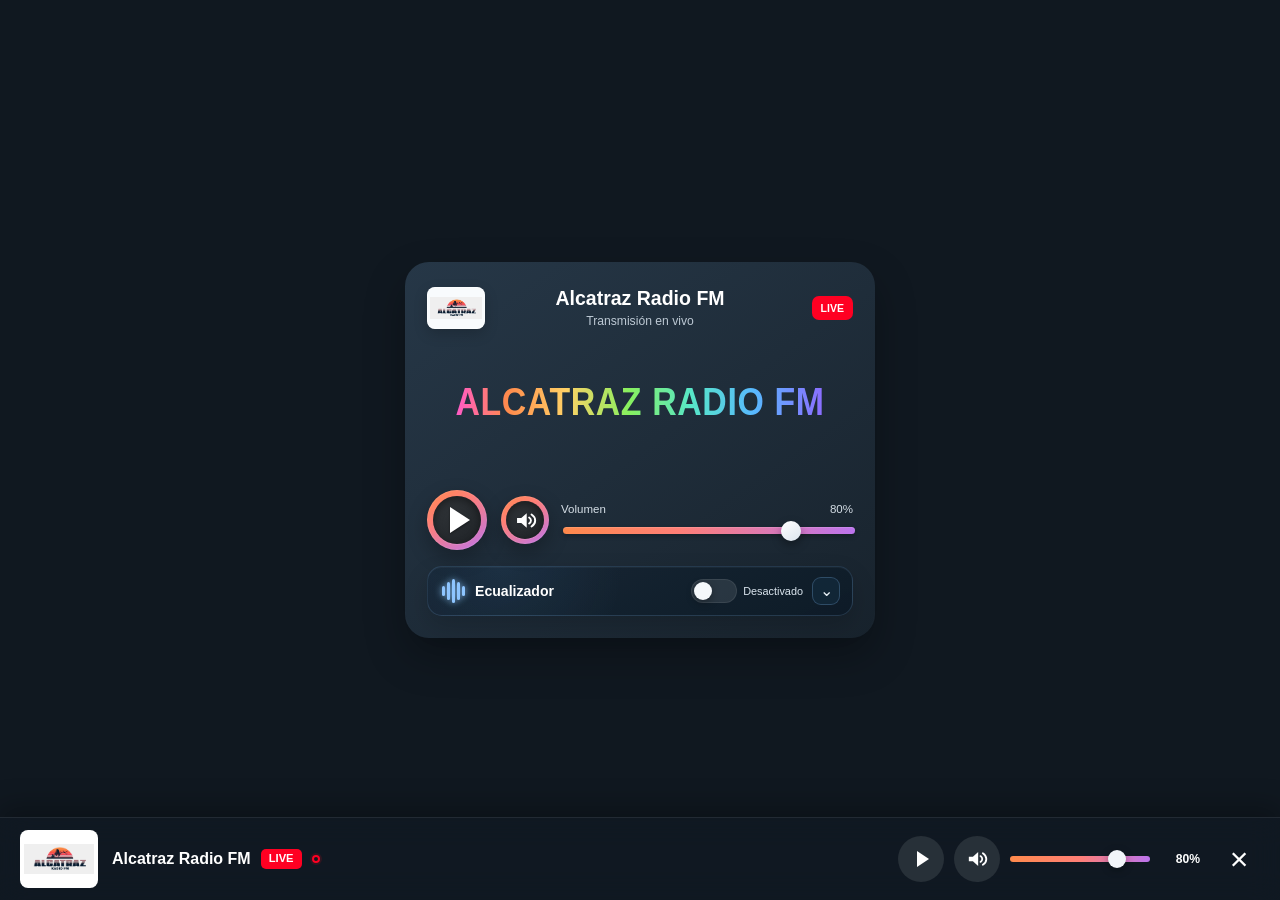
<file: index.html>
<!DOCTYPE html>
<html lang="es">
<head>
  <meta charset="UTF-8">
  <meta name="viewport" content="width=device-width, initial-scale=1.0">
  <title>Radio Player</title>
  <link rel="stylesheet" href="css/styles.css">
  <link rel="stylesheet" href="css/visualizer.css">
  <link rel="stylesheet" href="css/equalizer.css">
  <link rel="stylesheet" href="css/dock-player.css">
</head>
<body>
  <main class="player" aria-label="Reproductor de radio">
    <header class="player__header">
      <img class="player__logo" data-station-logo alt="">
      <div>
        <h1 id="stationName">Radio FM</h1>
        <p id="stationTagline">Transmisión en vivo</p>
      </div>
      <span class="live-badge" data-station-live>LIVE</span>
    </header>

    <audio id="radio" preload="none"></audio>

    <section class="brand-static" aria-label="Identidad visual de la emisora">
      <svg viewBox="0 0 1200 190" preserveAspectRatio="xMidYMid meet" aria-hidden="true">
        <defs>
          <linearGradient id="brandStaticGradient" x1="80" y1="0" x2="1120" y2="0" gradientUnits="userSpaceOnUse">
            <stop offset="0" stop-color="#ff5ac8"></stop>
            <stop offset="0.14" stop-color="#ff8a4c"></stop>
            <stop offset="0.30" stop-color="#ffd166"></stop>
            <stop offset="0.47" stop-color="#87f05f"></stop>
            <stop offset="0.64" stop-color="#57e6c8"></stop>
            <stop offset="0.81" stop-color="#58b8ff"></stop>
            <stop offset="1" stop-color="#8c6cff"></stop>
          </linearGradient>

          <mask
            id="spectrumMask"
            x="0"
            y="0"
            width="1200"
            height="190"
            maskUnits="userSpaceOnUse"
            maskContentUnits="userSpaceOnUse"
            style="mask-type: luminance;"
          >
            <rect x="0" y="0" width="1200" height="190" fill="#000000"></rect>
            <g id="spectrumWindows"></g>
          </mask>
        </defs>

        <g class="brand-spectrum" mask="url(#spectrumMask)">
          <text
            id="brandSpectrumText"
            class="brand-spectrum__text"
            x="600"
            y="118"
            text-anchor="middle"
            textLength="1040"
            lengthAdjust="spacingAndGlyphs"
            fill="url(#brandStaticGradient)"
          >RADIO FM</text>
        </g>
      </svg>
    </section>

    <section class="controls" aria-label="Controles de reproducción">
      <button id="playButton" class="play-button" type="button" aria-label="Reproducir">
        <span class="play-button__icon play-button__icon--play" aria-hidden="true"></span>
        <span class="play-button__icon play-button__icon--pause" aria-hidden="true"></span>
      </button>

      <div class="volume-group">
        <button id="muteButton" class="volume-button" type="button" aria-label="Silenciar">
          <svg class="volume-icon" viewBox="0 0 48 48" aria-hidden="true" focusable="false">
            <path class="volume-icon__speaker" d="M10 20h7l9-8v24l-9-8h-7z"></path>
            <path class="volume-icon__wave volume-icon__wave--small" d="M30 19c2 1.4 3 3 3 5s-1 3.6-3 5"></path>
            <path class="volume-icon__wave volume-icon__wave--large" d="M34 14c4 2.6 6 6 6 10s-2 7.4-6 10"></path>
            <path class="volume-icon__mute" d="M31 18l10 12M41 18L31 30"></path>
          </svg>
        </button>

        <div class="volume-control">
          <div class="volume-control__header">
            <label for="volumeControl">Volumen</label>
            <span id="volumeValue">80%</span>
          </div>
          <input id="volumeControl" type="range" min="0" max="1" step="0.01" value="0.80" aria-label="Volumen">
        </div>
      </div>
    </section>

    <p id="status" class="status" aria-live="polite">Radio detenida</p>

    <section id="equalizerPanel" class="equalizer-panel is-collapsed" aria-labelledby="equalizerTitle">
      <div class="equalizer-panel__header">
        <div class="equalizer-panel__title-wrap">
          <div class="equalizer-panel__icon" aria-hidden="true">
            <span></span><span></span><span></span><span></span><span></span>
          </div>
          <div>
            <h2 id="equalizerTitle">Ecualizador</h2>
            <p id="equalizerSubtitle" class="equalizer-panel__subtitle">Ajusta el sonido de la emisora</p>
          </div>
        </div>

        <div class="equalizer-panel__actions">
          <div class="eq-switch-wrap">
            <button id="eqToggle" class="eq-switch" type="button" aria-pressed="false" aria-label="Activar o desactivar ecualizador"></button>
            <span id="eqToggleLabel">Desactivado</span>
          </div>

          <button
            id="eqCollapse"
            class="eq-collapse"
            type="button"
            aria-controls="equalizerContent"
            aria-expanded="false"
            aria-label="Mostrar controles del ecualizador"
            title="Mostrar controles del ecualizador"
          >
            <span id="eqCollapseIcon" aria-hidden="true">⌄</span>
          </button>
        </div>
      </div>

      <div id="equalizerContent" class="equalizer-panel__content">
        <div class="equalizer-panel__content-inner">
          <div class="eq-toolbar">
            <div class="eq-presets" aria-label="Preajustes del ecualizador">
              <span class="eq-toolbar__label">Preajuste:</span>
              <button class="eq-preset is-active" type="button" data-eq-preset="Flat">Flat</button>
              <button class="eq-preset" type="button" data-eq-preset="Bass">Bass</button>
              <button class="eq-preset" type="button" data-eq-preset="Vocal">Vocal</button>
              <button class="eq-preset" type="button" data-eq-preset="Pop">Pop</button>
              <button class="eq-preset" type="button" data-eq-preset="Rock">Rock</button>
              <button class="eq-preset" type="button" data-eq-preset="Manual">Manual</button>
            </div>

            <label class="eq-master" for="eqMasterGain">
              <span class="eq-toolbar__label">Ganancia general:</span>
              <select id="eqMasterGain" class="eq-master-gain">
                <option value="-6">-6 dB</option>
                <option value="-3">-3 dB</option>
                <option value="0" selected>0 dB</option>
                <option value="3">+3 dB</option>
                <option value="6">+6 dB</option>
              </select>
            </label>
          </div>

          <div class="eq-bands-wrap" aria-label="Bandas de frecuencia">
            <div class="eq-bands">
              <label class="eq-band" for="eqBand32">
                <span class="eq-band__slider-wrap"><input id="eqBand32" class="eq-band__slider" data-eq-band="0" type="range" min="-12" max="12" step="1" value="0"></span>
                <output id="eqBand32Value" class="eq-band__value">0 dB</output>
                <span class="eq-band__frequency">32</span>
              </label>
              <label class="eq-band" for="eqBand64">
                <span class="eq-band__slider-wrap"><input id="eqBand64" class="eq-band__slider" data-eq-band="1" type="range" min="-12" max="12" step="1" value="0"></span>
                <output id="eqBand64Value" class="eq-band__value">0 dB</output>
                <span class="eq-band__frequency">64</span>
              </label>
              <label class="eq-band" for="eqBand125">
                <span class="eq-band__slider-wrap"><input id="eqBand125" class="eq-band__slider" data-eq-band="2" type="range" min="-12" max="12" step="1" value="0"></span>
                <output id="eqBand125Value" class="eq-band__value">0 dB</output>
                <span class="eq-band__frequency">125</span>
              </label>
              <label class="eq-band" for="eqBand250">
                <span class="eq-band__slider-wrap"><input id="eqBand250" class="eq-band__slider" data-eq-band="3" type="range" min="-12" max="12" step="1" value="0"></span>
                <output id="eqBand250Value" class="eq-band__value">0 dB</output>
                <span class="eq-band__frequency">250</span>
              </label>
              <label class="eq-band" for="eqBand500">
                <span class="eq-band__slider-wrap"><input id="eqBand500" class="eq-band__slider" data-eq-band="4" type="range" min="-12" max="12" step="1" value="0"></span>
                <output id="eqBand500Value" class="eq-band__value">0 dB</output>
                <span class="eq-band__frequency">500</span>
              </label>
              <label class="eq-band" for="eqBand1k">
                <span class="eq-band__slider-wrap"><input id="eqBand1k" class="eq-band__slider" data-eq-band="5" type="range" min="-12" max="12" step="1" value="0"></span>
                <output id="eqBand1kValue" class="eq-band__value">0 dB</output>
                <span class="eq-band__frequency">1K</span>
              </label>
              <label class="eq-band" for="eqBand2k">
                <span class="eq-band__slider-wrap"><input id="eqBand2k" class="eq-band__slider" data-eq-band="6" type="range" min="-12" max="12" step="1" value="0"></span>
                <output id="eqBand2kValue" class="eq-band__value">0 dB</output>
                <span class="eq-band__frequency">2K</span>
              </label>
              <label class="eq-band" for="eqBand4k">
                <span class="eq-band__slider-wrap"><input id="eqBand4k" class="eq-band__slider" data-eq-band="7" type="range" min="-12" max="12" step="1" value="0"></span>
                <output id="eqBand4kValue" class="eq-band__value">0 dB</output>
                <span class="eq-band__frequency">4K</span>
              </label>
              <label class="eq-band" for="eqBand8k">
                <span class="eq-band__slider-wrap"><input id="eqBand8k" class="eq-band__slider" data-eq-band="8" type="range" min="-12" max="12" step="1" value="0"></span>
                <output id="eqBand8kValue" class="eq-band__value">0 dB</output>
                <span class="eq-band__frequency">8K</span>
              </label>
              <label class="eq-band" for="eqBand16k">
                <span class="eq-band__slider-wrap"><input id="eqBand16k" class="eq-band__slider" data-eq-band="9" type="range" min="-12" max="12" step="1" value="0"></span>
                <output id="eqBand16kValue" class="eq-band__value">0 dB</output>
                <span class="eq-band__frequency">16K</span>
              </label>
            </div>
          </div>

          <div class="eq-footer">
            <button id="eqReset" class="eq-reset" type="button">↻ Restablecer</button>
            <p id="eqMessage" class="eq-message" aria-live="polite">Ecualizador listo para activar.</p>
          </div>
        </div>
      </div>
    </section>
  </main>

  <footer id="radioDock" class="radio-dock" aria-label="Reproductor fijo de radio">
    <div class="radio-dock__brand">
      <img class="radio-dock__logo" data-station-logo alt="">
      <div class="radio-dock__identity">
        <span class="radio-dock__name" data-station-name>Radio FM</span>
        <span class="radio-dock__live" data-station-live>LIVE</span>
        <span class="radio-dock__live-dot" aria-hidden="true"></span>
      </div>
    </div>

    <div class="radio-dock__controls" aria-label="Controles del reproductor inferior">
      <button id="dockPlayButton" class="radio-dock__button" type="button" aria-label="Reproducir transmisión">
        <span class="radio-dock__play-icon" aria-hidden="true"></span>
        <span class="radio-dock__pause-icon" aria-hidden="true"></span>
      </button>

      <button id="dockMuteButton" class="radio-dock__button" type="button" aria-label="Silenciar">
        <svg class="radio-dock__volume-icon" viewBox="0 0 48 48" aria-hidden="true" focusable="false">
          <path class="speaker" d="M10 20h7l9-8v24l-9-8h-7z"></path>
          <path class="wave" d="M30 19c2 1.4 3 3 3 5s-1 3.6-3 5"></path>
          <path class="wave" d="M34 14c4 2.6 6 6 6 10s-2 7.4-6 10"></path>
          <path class="mute" d="M31 18l10 12M41 18L31 30"></path>
        </svg>
      </button>
    </div>

    <button id="dockCloseButton" class="radio-dock__close" type="button" aria-label="Ocultar reproductor inferior">×</button>
  </footer>

  <button
    id="radioDockLauncher"
    class="radio-dock-launcher"
    type="button"
    aria-label="Mostrar reproductor de radio"
    aria-hidden="true"
  >
    <img data-station-logo alt="" aria-hidden="true">
    <span class="radio-dock-launcher__arrow" aria-hidden="true">▲</span>
  </button>

  <script src="config/station-config.js"></script>
  <script src="js/station-bootstrap.js"></script>
  <script src="js/audio-engine.js"></script>
  <script src="js/player-ui.js"></script>
  <script src="js/visualizer.js"></script>
  <script src="js/equalizer.js"></script>
  <script src="js/dock-player.js"></script>
  <script src="js/media-session.js"></script>
  <script src="js/app.js"></script>
</body>
</html>
</file>
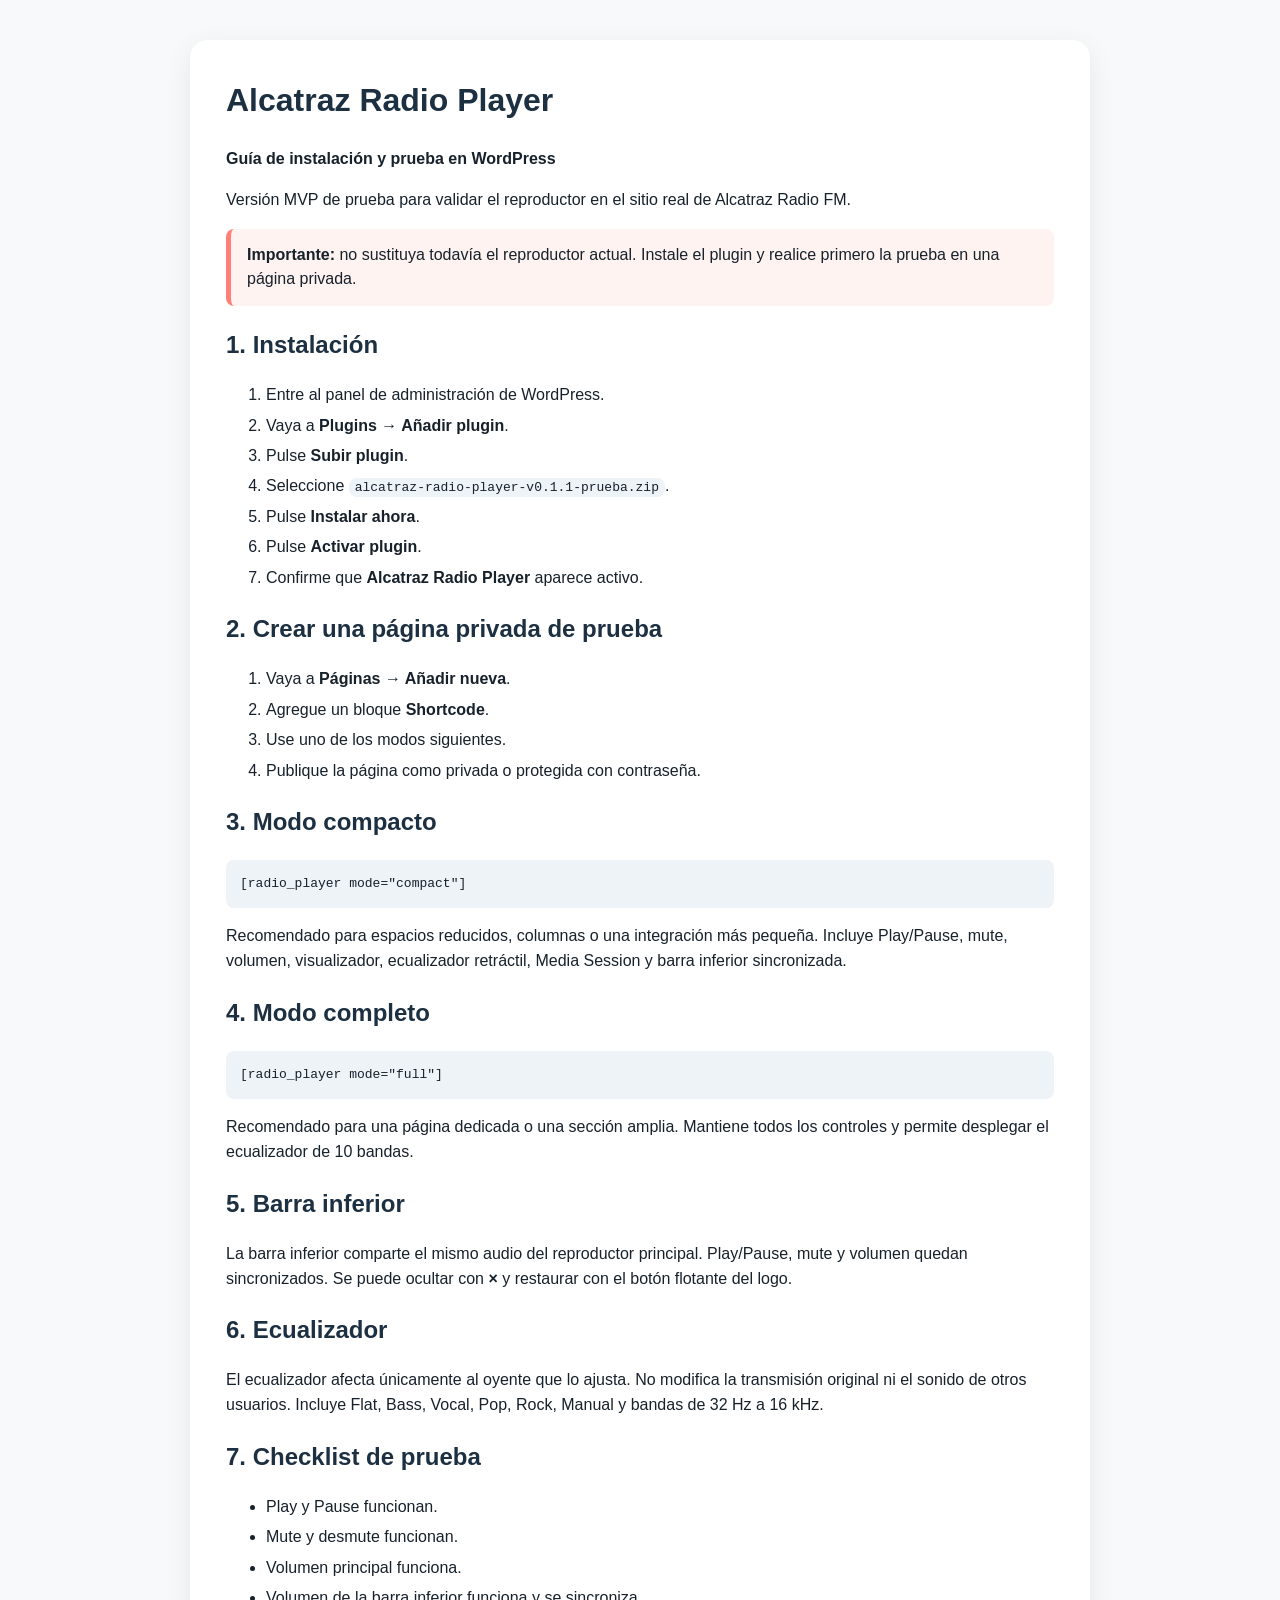
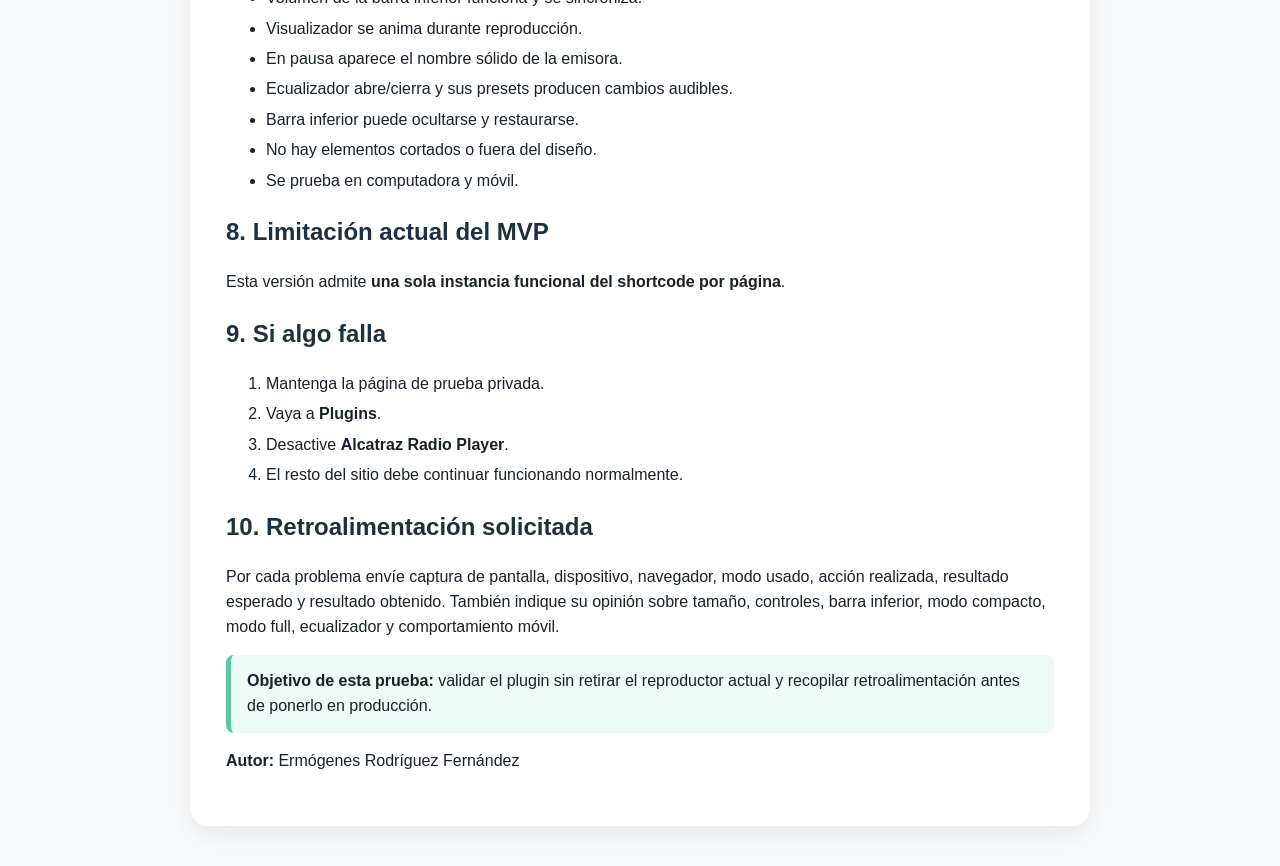
<file: INSTALACION_CLIENTE.html>
<!doctype html>
<html lang="es">
<head>
  <meta charset="utf-8">
  <meta name="viewport" content="width=device-width, initial-scale=1">
  <title>Instalación — Alcatraz Radio Player</title>
  <style>
    body{font-family:Arial,Helvetica,sans-serif;line-height:1.55;color:#17212b;max-width:900px;margin:40px auto;padding:0 24px;background:#f7f9fb}main{background:#fff;padding:36px;border-radius:18px;box-shadow:0 8px 28px rgba(0,0,0,.08)}h1,h2{color:#1d3042}h1{margin-top:0}code,pre{background:#eef3f7;border-radius:8px}code{padding:2px 6px}pre{padding:14px;overflow:auto}.notice{padding:14px 16px;border-left:5px solid #ff7f77;background:#fff3f1;border-radius:8px}.ok{padding:14px 16px;border-left:5px solid #57c7a5;background:#eefaf6;border-radius:8px}li{margin:.35rem 0}@media print{body{background:#fff;margin:0}main{box-shadow:none;padding:0}}</style>
</head>
<body><main>
<h1>Alcatraz Radio Player</h1>
<p><strong>Guía de instalación y prueba en WordPress</strong></p>
<p>Versión MVP de prueba para validar el reproductor en el sitio real de Alcatraz Radio FM.</p>
<div class="notice"><strong>Importante:</strong> no sustituya todavía el reproductor actual. Instale el plugin y realice primero la prueba en una página privada.</div>
<h2>1. Instalación</h2>
<ol><li>Entre al panel de administración de WordPress.</li><li>Vaya a <strong>Plugins → Añadir plugin</strong>.</li><li>Pulse <strong>Subir plugin</strong>.</li><li>Seleccione <code>alcatraz-radio-player-v0.1.1-prueba.zip</code>.</li><li>Pulse <strong>Instalar ahora</strong>.</li><li>Pulse <strong>Activar plugin</strong>.</li><li>Confirme que <strong>Alcatraz Radio Player</strong> aparece activo.</li></ol>
<h2>2. Crear una página privada de prueba</h2>
<ol><li>Vaya a <strong>Páginas → Añadir nueva</strong>.</li><li>Agregue un bloque <strong>Shortcode</strong>.</li><li>Use uno de los modos siguientes.</li><li>Publique la página como privada o protegida con contraseña.</li></ol>
<h2>3. Modo compacto</h2>
<pre>[radio_player mode="compact"]</pre>
<p>Recomendado para espacios reducidos, columnas o una integración más pequeña. Incluye Play/Pause, mute, volumen, visualizador, ecualizador retráctil, Media Session y barra inferior sincronizada.</p>
<h2>4. Modo completo</h2>
<pre>[radio_player mode="full"]</pre>
<p>Recomendado para una página dedicada o una sección amplia. Mantiene todos los controles y permite desplegar el ecualizador de 10 bandas.</p>
<h2>5. Barra inferior</h2>
<p>La barra inferior comparte el mismo audio del reproductor principal. Play/Pause, mute y volumen quedan sincronizados. Se puede ocultar con <strong>×</strong> y restaurar con el botón flotante del logo.</p>
<h2>6. Ecualizador</h2>
<p>El ecualizador afecta únicamente al oyente que lo ajusta. No modifica la transmisión original ni el sonido de otros usuarios. Incluye Flat, Bass, Vocal, Pop, Rock, Manual y bandas de 32 Hz a 16 kHz.</p>
<h2>7. Checklist de prueba</h2>
<ul><li>Play y Pause funcionan.</li><li>Mute y desmute funcionan.</li><li>Volumen principal funciona.</li><li>Volumen de la barra inferior funciona y se sincroniza.</li><li>Visualizador se anima durante reproducción.</li><li>En pausa aparece el nombre sólido de la emisora.</li><li>Ecualizador abre/cierra y sus presets producen cambios audibles.</li><li>Barra inferior puede ocultarse y restaurarse.</li><li>No hay elementos cortados o fuera del diseño.</li><li>Se prueba en computadora y móvil.</li></ul>
<h2>8. Limitación actual del MVP</h2>
<p>Esta versión admite <strong>una sola instancia funcional del shortcode por página</strong>.</p>
<h2>9. Si algo falla</h2>
<ol><li>Mantenga la página de prueba privada.</li><li>Vaya a <strong>Plugins</strong>.</li><li>Desactive <strong>Alcatraz Radio Player</strong>.</li><li>El resto del sitio debe continuar funcionando normalmente.</li></ol>
<h2>10. Retroalimentación solicitada</h2>
<p>Por cada problema envíe captura de pantalla, dispositivo, navegador, modo usado, acción realizada, resultado esperado y resultado obtenido. También indique su opinión sobre tamaño, controles, barra inferior, modo compacto, modo full, ecualizador y comportamiento móvil.</p>
<div class="ok"><strong>Objetivo de esta prueba:</strong> validar el plugin sin retirar el reproductor actual y recopilar retroalimentación antes de ponerlo en producción.</div>
<p><strong>Autor:</strong> Ermógenes Rodríguez Fernández</p>
</main></body></html>
</file>
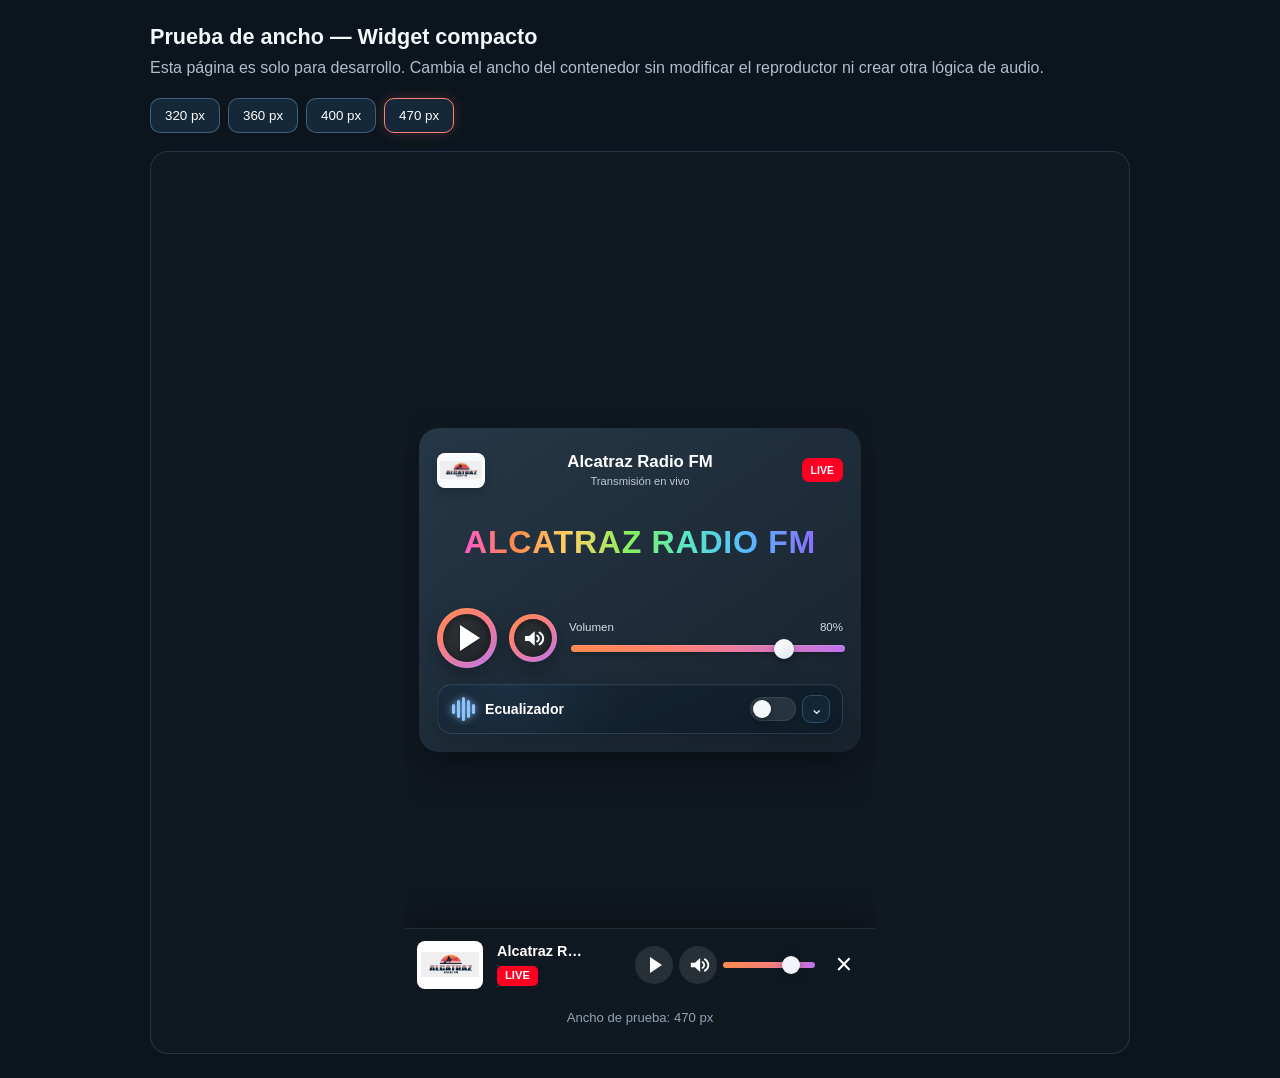
<file: dev/widget-preview.html>
<!DOCTYPE html>
<html lang="es">
<head>
  <meta charset="UTF-8">
  <meta name="viewport" content="width=device-width, initial-scale=1.0">
  <title>Vista previa del widget de radio</title>
  <style>
    :root {
      color-scheme: dark;
      font-family: Arial, Helvetica, sans-serif;
    }

    * {
      box-sizing: border-box;
    }

    body {
      margin: 0;
      min-height: 100vh;
      padding: 24px;
      background: #0c151d;
      color: #f5f8fb;
    }

    .preview {
      width: min(100%, 980px);
      margin: 0 auto;
    }

    h1 {
      margin: 0 0 6px;
      font-size: 1.35rem;
    }

    p {
      margin: 0 0 18px;
      color: #afbeca;
      line-height: 1.5;
    }

    .preview__toolbar {
      display: flex;
      flex-wrap: wrap;
      gap: 8px;
      margin-bottom: 18px;
    }

    .preview__toolbar button {
      padding: 9px 14px;
      border: 1px solid rgba(142, 197, 255, 0.35);
      border-radius: 10px;
      background: #142838;
      color: #fff;
      cursor: pointer;
    }

    .preview__toolbar button.is-active {
      border-color: #ff7f77;
      box-shadow: 0 0 12px rgba(255, 127, 119, 0.22);
    }

    .preview__stage {
      overflow: auto;
      padding: 28px;
      border: 1px solid rgba(142, 197, 255, 0.16);
      border-radius: 18px;
      background: #101820;
    }

    .preview__frame-wrap {
      width: 470px;
      margin: 0 auto;
      transition: width 0.2s ease;
    }

    iframe {
      display: block;
      width: 100%;
      height: 820px;
      border: 0;
      background: #101820;
    }

    .preview__measure {
      margin-top: 10px;
      text-align: center;
      color: #8fa4b4;
      font-size: 0.82rem;
    }
  </style>
</head>
<body>
  <main class="preview">
    <h1>Prueba de ancho — Widget compacto</h1>
    <p>Esta página es solo para desarrollo. Cambia el ancho del contenedor sin modificar el reproductor ni crear otra lógica de audio.</p>

    <div class="preview__toolbar" aria-label="Anchos de prueba">
      <button type="button" data-width="320">320 px</button>
      <button type="button" data-width="360">360 px</button>
      <button type="button" data-width="400">400 px</button>
      <button type="button" data-width="470" class="is-active">470 px</button>
    </div>

    <section class="preview__stage">
      <div id="frameWrap" class="preview__frame-wrap">
        <iframe src="../index.html" title="Vista previa del widget compacto"></iframe>
      </div>
      <div id="measure" class="preview__measure">Ancho de prueba: 470 px</div>
    </section>
  </main>

  <script>
    const frameWrap = document.getElementById("frameWrap");
    const measure = document.getElementById("measure");
    const buttons = Array.from(document.querySelectorAll("[data-width]"));

    buttons.forEach((button) => {
      button.addEventListener("click", () => {
        const width = Number(button.dataset.width);
        frameWrap.style.width = `${width}px`;
        measure.textContent = `Ancho de prueba: ${width} px`;

        buttons.forEach((item) => item.classList.toggle("is-active", item === button));
      });
    });
  </script>
</body>
</html>
</file>
<file: css/styles.css>
.radio-player-page,
.radio-player-page *,
.arf-player-host,
.arf-player-host * {
  box-sizing: border-box;
}

.radio-player-page,
.arf-player-host {
  color-scheme: dark;
  font-family: Arial, Helvetica, sans-serif;

  --bg-page: #101820;
  --player-start: #263747;
  --player-end: #18232d;
  --text-main: #ffffff;
  --text-secondary: #bdc9d4;
  --accent-orange: #ff8a4c;
  --accent-pink: #ff7f77;
  --accent-purple: #bc74ee;
  --live: #ff0022;
}

.radio-player-page {
  margin: 0;
  min-height: 100vh;
  display: grid;
  place-items: center;
  padding: 24px;
  background: var(--bg-page);
}

.player {
  width: min(100%, 560px);
  padding: 30px;
  border-radius: 28px;
  background: linear-gradient(145deg, var(--player-start), var(--player-end));
  color: var(--text-main);
  box-shadow: 0 18px 40px rgba(0, 0, 0, 0.28);
}

.player__header {
  display: grid;
  grid-template-columns: 78px minmax(0, 1fr) 78px;
  align-items: center;
  gap: 16px;
  min-height: 58px;
}

.player__logo {
  width: 68px;
  height: 48px;
  justify-self: start;
  object-fit: contain;
  padding: 4px;
  border-radius: 9px;
  background: #f8fbfd;
  box-shadow:
    0 5px 14px rgba(0, 0, 0, 0.18),
    inset 0 0 0 1px rgba(255, 255, 255, 0.55);
}

.player__header > div {
  min-width: 0;
  text-align: center;
}

.player__header h1 {
  margin: 0;
  font-size: 1.65rem;
  line-height: 1.08;
}

.player__header p {
  margin: 7px 0 0;
  color: var(--text-secondary);
}

.live-badge {
  display: inline-flex;
  align-items: center;
  justify-content: center;
  justify-self: end;
  padding: 7px 13px;
  border-radius: 7px;
  background: var(--live);
  color: #fff;
  font-size: 0.78rem;
  font-weight: 700;
}

.controls {
  margin-top: 34px;
  display: grid;
  grid-template-columns: auto 1fr;
  align-items: center;
  gap: 22px;
}

.play-button,
.volume-button {
  position: relative;
  border: 0;
  border-radius: 50%;
  padding: 0;
  cursor: pointer;
  background: linear-gradient(145deg, var(--accent-orange) 0%, var(--accent-pink) 36%, var(--accent-purple) 100%);
  box-shadow:
    0 8px 20px rgba(0, 0, 0, 0.28),
    0 0 0 1px rgba(255, 255, 255, 0.08) inset;
  transition: transform 0.16s ease, filter 0.16s ease;
}

.play-button {
  width: 70px;
  height: 70px;
}

.volume-button {
  width: 58px;
  height: 58px;
  flex: 0 0 auto;
  display: grid;
  place-items: center;
}

.play-button::before,
.volume-button::before {
  content: "";
  position: absolute;
  border-radius: 50%;
  background: linear-gradient(145deg, #32363a, #1f2327);
  box-shadow:
    0 3px 8px rgba(0, 0, 0, 0.45) inset,
    0 1px 0 rgba(255, 255, 255, 0.12);
}

.play-button::before {
  inset: 6px;
}

.volume-button::before {
  inset: 5px;
}

.play-button:hover,
.volume-button:hover {
  transform: scale(1.04);
  filter: brightness(1.06);
}

.play-button:active,
.volume-button:active {
  transform: scale(0.97);
}

.play-button:focus-visible,
.volume-button:focus-visible,
#volumeControl:focus-visible {
  outline: 3px solid #8ec5ff;
  outline-offset: 4px;
}

.play-button__icon {
  position: absolute;
  z-index: 2;
  left: 50%;
  top: 50%;
  transform: translate(-50%, -50%);
  transition: opacity 0.14s ease, transform 0.14s ease;
}

.play-button__icon--play {
  width: 0;
  height: 0;
  margin-left: 3px;
  border-top: 13px solid transparent;
  border-bottom: 13px solid transparent;
  border-left: 20px solid #fff;
  filter: drop-shadow(0 1px 1px rgba(0, 0, 0, 0.45));
}

.play-button__icon--pause {
  width: 22px;
  height: 27px;
  opacity: 0;
  background: linear-gradient(to right, #fff 0 7px, transparent 7px 15px, #fff 15px 22px);
  filter: drop-shadow(0 1px 1px rgba(0, 0, 0, 0.45));
}

.play-button.is-playing .play-button__icon--play {
  opacity: 0;
  transform: translate(-50%, -50%) scale(0.7);
}

.play-button.is-playing .play-button__icon--pause {
  opacity: 1;
  transform: translate(-50%, -50%) scale(1);
}

.volume-group {
  min-width: 0;
  display: flex;
  align-items: center;
  gap: 16px;
}

.volume-icon {
  position: relative;
  z-index: 2;
  width: 34px;
  height: 34px;
  overflow: visible;
}

.volume-icon__speaker {
  fill: #fff;
}

.volume-icon__wave,
.volume-icon__mute {
  fill: none;
  stroke: #fff;
  stroke-width: 3.2;
  stroke-linecap: round;
  stroke-linejoin: round;
}

.volume-icon__wave {
  opacity: 1;
  transition: opacity 0.15s ease;
}

.volume-icon__mute {
  opacity: 0;
  transition: opacity 0.15s ease;
}

.volume-button.is-muted .volume-icon__wave {
  opacity: 0;
}

.volume-button.is-muted .volume-icon__mute {
  opacity: 1;
}

.volume-control {
  min-width: 0;
  flex: 1;
}

.volume-control__header {
  display: flex;
  justify-content: space-between;
  gap: 12px;
  margin-bottom: 7px;
}

.volume-control label,
#volumeValue {
  color: #d6dfe7;
  font-size: 0.82rem;
}

#volumeControl {
  width: 100%;
  appearance: none;
  -webkit-appearance: none;
  background: transparent;
  cursor: pointer;
}

#volumeControl::-webkit-slider-runnable-track {
  height: 9px;
  border-radius: 999px;
  background: linear-gradient(90deg, var(--accent-orange) 0%, var(--accent-pink) 40%, var(--accent-purple) 100%);
  box-shadow:
    inset 0 1px 1px rgba(255, 255, 255, 0.15),
    0 2px 5px rgba(0, 0, 0, 0.25);
}

#volumeControl::-webkit-slider-thumb {
  -webkit-appearance: none;
  appearance: none;
  width: 23px;
  height: 23px;
  margin-top: -7px;
  border: 0;
  border-radius: 50%;
  background: linear-gradient(145deg, #fff, #dce5ee);
  box-shadow: 0 4px 10px rgba(0, 0, 0, 0.35);
}

#volumeControl::-moz-range-track {
  height: 9px;
  border-radius: 999px;
  background: linear-gradient(90deg, var(--accent-orange) 0%, var(--accent-pink) 40%, var(--accent-purple) 100%);
}

#volumeControl::-moz-range-thumb {
  width: 23px;
  height: 23px;
  border: 0;
  border-radius: 50%;
  background: linear-gradient(145deg, #fff, #dce5ee);
  box-shadow: 0 4px 10px rgba(0, 0, 0, 0.35);
}

.status {
  margin: 24px 0 0;
  min-height: 1.2em;
  text-align: center;
  color: #c7d2dc;
  font-size: 0.9rem;
}

@media (max-width: 520px) {
  .radio-player-page {
    padding: 14px;
  }

  .player {
    padding: 22px;
    border-radius: 22px;
  }

  .player__header {
    grid-template-columns: 56px minmax(0, 1fr) 56px;
    gap: 10px;
    min-height: 48px;
  }

  .player__logo {
    width: 50px;
    height: 36px;
    padding: 3px;
    border-radius: 7px;
  }

  .player__header h1 {
    font-size: 1.18rem;
  }

  .player__header p {
    margin-top: 4px;
    font-size: 0.78rem;
  }

  .live-badge {
    padding: 6px 9px;
    font-size: 0.68rem;
  }

  .controls {
    grid-template-columns: 1fr;
    justify-items: start;
    gap: 20px;
  }

  .play-button {
    width: 64px;
    height: 64px;
  }

  .volume-group {
    width: 100%;
  }

  .volume-button {
    width: 54px;
    height: 54px;
  }

  .volume-icon {
    width: 31px;
    height: 31px;
  }
}

.visualizer-panel {
  margin-top: 26px;
  margin-bottom: 26px;
  width: 100%;
  height: 190px;
  overflow: hidden;
}

.visualizer-panel svg {
  width: 100%;
  height: 100%;
  display: block;
}

#brandTextMask {
  font-family: "Arial Black", Arial, Helvetica, sans-serif;
  font-size: 108px;
  font-weight: 900;
  letter-spacing: 3px;
}

@media (max-width: 520px) {
  .visualizer-panel {
    height: 120px;
    margin-top: 20px;
    margin-bottom: 20px;
  }

  #brandTextMask {
    font-size: 64px;
    letter-spacing: 1px;
  }
}
</file>
<file: css/visualizer.css>
.player {
  width: min(100%, 760px);
}

.brand-static {
  position: relative;
  width: 100%;
  height: 122px;
  margin: 14px 0 12px;
  display: grid;
  place-items: center;
  overflow: hidden;
}

.brand-static svg {
  position: relative;
  z-index: 1;
  display: block;
  width: 100%;
  height: 100%;
}

.brand-spectrum__text {
  font-family: "Arial Black", Arial, Helvetica, sans-serif;
  font-size: 108px;
  font-weight: 900;
  letter-spacing: 2px;
  opacity: 1;
}

/*
 * Las barras son aperturas invisibles de una mascara binaria.
 * Blanco = deja ver una porcion solida del letrero.
 * Negro = mantiene esa zona completamente oculta.
 */
#spectrumWindows rect {
  fill: #ffffff;
  pointer-events: none;
}

.controls {
  margin-top: 8px;
}

@media (max-width: 700px) {
  .player {
    width: min(100%, 620px);
  }

  .brand-static {
    height: 102px;
    margin: 12px 0 10px;
  }

  .brand-spectrum__text {
    font-size: 100px;
  }
}

@media (max-width: 520px) {
  .brand-static {
    height: 82px;
    margin: 10px 0 8px;
  }

  .brand-spectrum__text {
    font-size: 90px;
  }

  .controls {
    margin-top: 2px;
  }
}
</file>
<file: css/equalizer.css>
.equalizer-panel {
  margin-top: 16px;
  padding: 14px 16px;
  border: 1px solid rgba(142, 197, 255, 0.16);
  border-radius: 18px;
  background:
    radial-gradient(circle at 18% 0%, rgba(88, 184, 255, 0.07), transparent 34%),
    linear-gradient(155deg, rgba(24, 39, 54, 0.96), rgba(14, 27, 39, 0.98));
  box-shadow:
    inset 0 1px 0 rgba(255, 255, 255, 0.04),
    0 10px 24px rgba(0, 0, 0, 0.16);
}

.equalizer-panel__header {
  display: flex;
  align-items: center;
  justify-content: space-between;
  gap: 14px;
  margin-bottom: 10px;
}

.equalizer-panel.is-collapsed .equalizer-panel__header {
  margin-bottom: 0;
}

.equalizer-panel__title-wrap {
  min-width: 0;
  display: flex;
  align-items: center;
  gap: 9px;
}

.equalizer-panel__icon {
  width: 30px;
  height: 30px;
  flex: 0 0 auto;
  display: flex;
  align-items: center;
  justify-content: center;
  gap: 2px;
  color: #8ec5ff;
}

.equalizer-panel__icon span {
  width: 3px;
  border-radius: 999px;
  background: currentColor;
  box-shadow: 0 0 7px currentColor;
}

.equalizer-panel__icon span:nth-child(1),
.equalizer-panel__icon span:nth-child(5) {
  height: 10px;
}

.equalizer-panel__icon span:nth-child(2),
.equalizer-panel__icon span:nth-child(4) {
  height: 18px;
}

.equalizer-panel__icon span:nth-child(3) {
  height: 24px;
}

.equalizer-panel h2 {
  margin: 0;
  font-size: 1rem;
}

.equalizer-panel__subtitle {
  margin: 2px 0 0;
  color: var(--text-secondary);
  font-size: 0.72rem;
}

.equalizer-panel__actions {
  display: flex;
  align-items: center;
  gap: 9px;
  flex: 0 0 auto;
}

.eq-switch-wrap {
  display: flex;
  align-items: center;
  gap: 8px;
  color: #dbe6ef;
  font-size: 0.74rem;
}

.eq-switch {
  position: relative;
  width: 54px;
  height: 28px;
  border: 0;
  border-radius: 999px;
  padding: 0;
  cursor: pointer;
  background: rgba(255, 255, 255, 0.10);
  box-shadow: inset 0 0 0 1px rgba(255, 255, 255, 0.08);
  transition: background 0.2s ease, box-shadow 0.2s ease;
}

.eq-switch::after {
  content: "";
  position: absolute;
  top: 4px;
  left: 4px;
  width: 20px;
  height: 20px;
  border-radius: 50%;
  background: #f4f8fb;
  box-shadow: 0 3px 8px rgba(0, 0, 0, 0.32);
  transition: transform 0.22s ease;
}

.eq-switch.is-enabled {
  background: linear-gradient(90deg, var(--accent-orange), var(--accent-pink), var(--accent-purple));
  box-shadow: 0 0 15px rgba(188, 116, 238, 0.22);
}

.eq-switch.is-enabled::after {
  transform: translateX(26px);
}

.eq-collapse {
  width: 30px;
  height: 30px;
  border: 1px solid rgba(142, 197, 255, 0.24);
  border-radius: 9px;
  background: rgba(18, 40, 58, 0.86);
  color: #eaf3f8;
  cursor: pointer;
  display: grid;
  place-items: center;
  font-size: 1rem;
  line-height: 1;
  transition: transform 0.16s ease, border-color 0.16s ease, background 0.16s ease;
}

.eq-collapse:hover {
  border-color: rgba(255, 127, 119, 0.62);
  background: rgba(28, 49, 68, 0.94);
}

.eq-collapse:active {
  transform: scale(0.94);
}

.eq-switch:focus-visible,
.eq-collapse:focus-visible,
.eq-preset:focus-visible,
.eq-master-gain:focus-visible,
.eq-reset:focus-visible,
.eq-band__slider:focus-visible {
  outline: 3px solid #8ec5ff;
  outline-offset: 3px;
}

.equalizer-panel__content {
  display: grid;
  grid-template-rows: 1fr;
  opacity: 1;
  transition: grid-template-rows 0.24s ease, opacity 0.18s ease;
}

.equalizer-panel__content-inner {
  min-height: 0;
  overflow: hidden;
}

.equalizer-panel.is-collapsed .equalizer-panel__content {
  grid-template-rows: 0fr;
  opacity: 0;
  pointer-events: none;
}

.eq-toolbar {
  display: grid;
  grid-template-columns: 1fr auto;
  align-items: center;
  gap: 10px;
  padding: 9px 11px;
  border-radius: 12px;
  background: rgba(7, 20, 32, 0.46);
  border: 1px solid rgba(142, 197, 255, 0.10);
}

.eq-presets {
  display: flex;
  align-items: center;
  gap: 6px;
  flex-wrap: wrap;
}

.eq-toolbar__label {
  color: #cbd8e3;
  font-size: 0.72rem;
  font-weight: 700;
}

.eq-preset {
  min-width: 52px;
  padding: 5px 10px;
  border: 1px solid rgba(142, 197, 255, 0.26);
  border-radius: 999px;
  background: rgba(22, 43, 62, 0.85);
  color: #eef5fa;
  cursor: pointer;
  font-size: 0.70rem;
  transition: border-color 0.16s ease, transform 0.16s ease, box-shadow 0.16s ease;
}

.eq-preset:hover {
  transform: translateY(-1px);
  border-color: rgba(255, 127, 119, 0.65);
}

.eq-preset.is-active {
  border-color: #ff7f77;
  background: linear-gradient(135deg, rgba(255, 127, 119, 0.24), rgba(188, 116, 238, 0.24));
  box-shadow: 0 0 12px rgba(255, 127, 119, 0.18);
}

.eq-master {
  display: flex;
  align-items: center;
  gap: 8px;
  padding-left: 11px;
  border-left: 1px solid rgba(255, 255, 255, 0.12);
}

.eq-master-gain {
  min-width: 82px;
  padding: 6px 9px;
  border: 1px solid rgba(142, 197, 255, 0.26);
  border-radius: 9px;
  background: #13283a;
  color: #f5f8fb;
  font-size: 0.72rem;
}

.eq-bands-wrap {
  margin-top: 11px;
  overflow-x: auto;
  padding-bottom: 2px;
  scrollbar-width: thin;
}

.eq-bands {
  min-width: 600px;
  display: grid;
  grid-template-columns: repeat(10, minmax(48px, 1fr));
  gap: 5px;
  align-items: end;
}

.eq-band {
  min-width: 0;
  display: flex;
  flex-direction: column;
  align-items: center;
  gap: 4px;
}

.eq-band__slider-wrap {
  position: relative;
  width: 36px;
  height: 120px;
  display: grid;
  place-items: center;
  border-radius: 10px;
  background:
    repeating-linear-gradient(
      to bottom,
      transparent 0 11px,
      rgba(142, 197, 255, 0.20) 11px 12px
    );
}

.eq-band__slider-wrap::before {
  content: "";
  position: absolute;
  top: 6px;
  bottom: 6px;
  width: 7px;
  border-radius: 999px;
  background: #09141e;
  box-shadow:
    inset 0 0 0 1px rgba(255, 255, 255, 0.05),
    0 0 10px rgba(0, 0, 0, 0.28);
}

.eq-band__slider {
  position: relative;
  z-index: 2;
  width: 26px;
  height: 108px;
  margin: 0;
  writing-mode: vertical-lr;
  direction: rtl;
  appearance: none;
  -webkit-appearance: none;
  background: transparent;
  cursor: pointer;
}

.eq-band__slider::-webkit-slider-runnable-track {
  width: 7px;
  border-radius: 999px;
  background: linear-gradient(to top, #ff6f61, #ff7f77 28%, #bc74ee 60%, #58b8ff 100%);
  box-shadow: 0 0 8px rgba(188, 116, 238, 0.20);
}

.eq-band__slider::-webkit-slider-thumb {
  -webkit-appearance: none;
  appearance: none;
  width: 19px;
  height: 19px;
  margin-left: -6px;
  border: 3px solid #fff;
  border-radius: 50%;
  background: var(--accent-pink);
  box-shadow: 0 0 10px rgba(255, 127, 119, 0.66);
}

.eq-band__slider::-moz-range-track {
  width: 7px;
  border-radius: 999px;
  background: linear-gradient(to top, #ff6f61, #ff7f77 28%, #bc74ee 60%, #58b8ff 100%);
}

.eq-band__slider::-moz-range-thumb {
  width: 15px;
  height: 15px;
  border: 3px solid #fff;
  border-radius: 50%;
  background: var(--accent-pink);
  box-shadow: 0 0 10px rgba(255, 127, 119, 0.66);
}

.eq-band__value {
  min-width: 43px;
  padding: 3px 5px;
  text-align: center;
  border: 1px solid rgba(142, 197, 255, 0.22);
  border-radius: 7px;
  background: rgba(8, 22, 34, 0.72);
  color: #f1f6fa;
  font-size: 0.66rem;
}

.eq-band__frequency {
  color: #c8d5df;
  font-size: 0.69rem;
}

.eq-footer {
  margin-top: 9px;
  display: flex;
  align-items: center;
  justify-content: space-between;
  gap: 10px;
}

.eq-reset {
  padding: 6px 10px;
  border: 1px solid rgba(142, 197, 255, 0.28);
  border-radius: 9px;
  background: rgba(17, 39, 57, 0.86);
  color: #e9f2f8;
  cursor: pointer;
  font-size: 0.72rem;
}

.eq-message {
  margin: 0;
  color: #9fb1bf;
  font-size: 0.67rem;
  text-align: right;
}

.eq-message.is-error {
  color: #ffb0a9;
}

@media (max-width: 700px) {
  .equalizer-panel {
    padding: 12px 13px;
  }

  .equalizer-panel__header,
  .eq-footer {
    align-items: center;
  }

  .eq-toolbar {
    grid-template-columns: 1fr;
  }

  .eq-master {
    padding-left: 0;
    padding-top: 7px;
    border-left: 0;
    border-top: 1px solid rgba(255, 255, 255, 0.10);
  }
}

@media (max-width: 520px) {
  .equalizer-panel__subtitle {
    display: none;
  }

  .equalizer-panel__actions {
    gap: 6px;
  }

  .eq-switch-wrap {
    gap: 6px;
  }

  #eqToggleLabel {
    display: none;
  }

  .eq-bands {
    min-width: 560px;
  }

  .eq-footer {
    flex-direction: column;
    align-items: stretch;
  }

  .eq-message {
    text-align: left;
  }
}
</file>
<file: css/dock-player.css>
.radio-dock {
  position: fixed;
  left: 0;
  right: 0;
  bottom: 0;
  z-index: 9999;
  min-height: 82px;
  padding: 12px 20px;
  display: grid;
  grid-template-columns: minmax(0, 1fr) auto auto;
  align-items: center;
  gap: 18px;
  background: rgba(16, 25, 34, 0.94);
  border-top: 1px solid rgba(255, 255, 255, 0.08);
  box-shadow: 0 -10px 28px rgba(0, 0, 0, 0.28);
  backdrop-filter: blur(14px);
  -webkit-backdrop-filter: blur(14px);
  transform: translateY(0);
  opacity: 1;
  transition: transform 0.24s ease, opacity 0.2s ease;
}

.radio-dock.is-hidden {
  transform: translateY(calc(100% + 18px));
  opacity: 0;
  pointer-events: none;
}

.radio-dock__brand {
  min-width: 0;
  display: flex;
  align-items: center;
  gap: 14px;
}

.radio-dock__logo {
  width: 78px;
  height: 58px;
  flex: 0 0 auto;
  object-fit: contain;
  padding: 4px;
  border-radius: 8px;
  background: #fff;
}

.radio-dock__identity {
  min-width: 0;
  display: flex;
  align-items: center;
  gap: 10px;
  flex-wrap: wrap;
}

.radio-dock__name {
  color: #fff;
  font-size: 1rem;
  font-weight: 700;
  white-space: nowrap;
}

.radio-dock__live {
  display: inline-flex;
  align-items: center;
  justify-content: center;
  padding: 4px 8px;
  border-radius: 5px;
  background: #ff0022;
  color: #fff;
  font-size: 0.7rem;
  font-weight: 800;
  line-height: 1;
}

.radio-dock__live-dot {
  width: 8px;
  height: 8px;
  border-radius: 50%;
  border: 2px solid #ff0022;
  box-shadow: 0 0 0 2px rgba(255, 0, 34, 0.14);
}

.radio-dock__controls {
  display: flex;
  align-items: center;
  gap: 10px;
}

.radio-dock__button,
.radio-dock__close,
.radio-dock-launcher {
  border: 0;
  cursor: pointer;
}

.radio-dock__button {
  width: 46px;
  height: 46px;
  border-radius: 50%;
  display: grid;
  place-items: center;
  color: #fff;
  background: rgba(255, 255, 255, 0.10);
  transition: transform 0.16s ease, background 0.16s ease;
}

.radio-dock__button:hover,
.radio-dock__button:focus-visible {
  background: rgba(255, 255, 255, 0.17);
  transform: translateY(-1px);
}

.radio-dock__button:focus-visible,
.radio-dock__close:focus-visible,
.radio-dock-launcher:focus-visible,
.radio-dock__volume-slider:focus-visible {
  outline: 3px solid #8ec5ff;
  outline-offset: 3px;
}

.radio-dock__play-icon {
  width: 0;
  height: 0;
  margin-left: 3px;
  border-top: 8px solid transparent;
  border-bottom: 8px solid transparent;
  border-left: 12px solid currentColor;
}

.radio-dock__pause-icon {
  display: none;
  width: 14px;
  height: 18px;
  background: linear-gradient(to right, currentColor 0 5px, transparent 5px 9px, currentColor 9px 14px);
}

.radio-dock__button.is-playing .radio-dock__play-icon {
  display: none;
}

.radio-dock__button.is-playing .radio-dock__pause-icon {
  display: block;
}

.radio-dock__volume-icon {
  width: 28px;
  height: 28px;
  overflow: visible;
}

.radio-dock__volume-icon .speaker {
  fill: currentColor;
}

.radio-dock__volume-icon .wave,
.radio-dock__volume-icon .mute {
  fill: none;
  stroke: currentColor;
  stroke-width: 3.1;
  stroke-linecap: round;
  stroke-linejoin: round;
}

.radio-dock__volume-icon .mute {
  display: none;
}

.radio-dock__button.is-muted .radio-dock__volume-icon .wave {
  display: none;
}

.radio-dock__button.is-muted .radio-dock__volume-icon .mute {
  display: block;
}

.radio-dock__volume-control {
  width: 190px;
  display: grid;
  grid-template-columns: minmax(0, 1fr) 42px;
  align-items: center;
  gap: 8px;
}

.radio-dock__volume-slider {
  width: 100%;
  min-width: 0;
  height: 20px;
  margin: 0;
  padding: 0;
  appearance: none;
  -webkit-appearance: none;
  background: transparent;
  cursor: pointer;
}

.radio-dock__volume-slider::-webkit-slider-runnable-track {
  height: 6px;
  border-radius: 999px;
  background: linear-gradient(90deg, var(--accent-orange, #ff8a4c), var(--accent-pink, #ff7f77), var(--accent-purple, #bc74ee));
}

.radio-dock__volume-slider::-webkit-slider-thumb {
  width: 18px;
  height: 18px;
  margin-top: -6px;
  border: 0;
  border-radius: 50%;
  appearance: none;
  -webkit-appearance: none;
  background: #f1f5f9;
  box-shadow: 0 2px 8px rgba(0, 0, 0, 0.32);
}

.radio-dock__volume-slider::-moz-range-track {
  height: 6px;
  border: 0;
  border-radius: 999px;
  background: linear-gradient(90deg, var(--accent-orange, #ff8a4c), var(--accent-pink, #ff7f77), var(--accent-purple, #bc74ee));
}

.radio-dock__volume-slider::-moz-range-thumb {
  width: 18px;
  height: 18px;
  border: 0;
  border-radius: 50%;
  background: #f1f5f9;
  box-shadow: 0 2px 8px rgba(0, 0, 0, 0.32);
}

.radio-dock__volume-value {
  color: #fff;
  font-size: 0.76rem;
  font-weight: 700;
  text-align: right;
  white-space: nowrap;
}

.radio-dock__close {
  width: 42px;
  height: 42px;
  border-radius: 50%;
  display: grid;
  place-items: center;
  background: transparent;
  color: #fff;
  font-size: 2rem;
  line-height: 1;
  transition: background 0.16s ease, transform 0.16s ease;
}

.radio-dock__close:hover,
.radio-dock__close:focus-visible {
  background: rgba(255, 255, 255, 0.10);
  transform: scale(1.04);
}

.radio-dock-launcher {
  position: fixed;
  right: 18px;
  bottom: 18px;
  z-index: 10000;
  width: 64px;
  height: 58px;
  padding: 5px;
  display: none;
  align-items: center;
  justify-content: center;
  border-radius: 14px;
  background: #fff;
  box-shadow: 0 12px 28px rgba(0, 0, 0, 0.34);
  transition: transform 0.18s ease, box-shadow 0.18s ease;
}

.radio-dock-launcher.is-visible {
  display: flex;
}

.radio-dock-launcher:hover,
.radio-dock-launcher:focus-visible {
  transform: translateY(-2px) scale(1.03);
  box-shadow: 0 15px 32px rgba(0, 0, 0, 0.38);
}

.radio-dock-launcher img {
  width: 100%;
  height: 100%;
  object-fit: contain;
  border-radius: 8px;
}

.radio-dock-launcher__arrow {
  position: absolute;
  right: -2px;
  top: -3px;
  width: 20px;
  height: 20px;
  display: grid;
  place-items: center;
  border-radius: 50%;
  background: #ff0022;
  color: #fff;
  font-size: 0.72rem;
  font-weight: 900;
  box-shadow: 0 2px 7px rgba(0, 0, 0, 0.28);
}

@media (max-width: 900px) {
  .radio-dock__volume-control {
    width: 150px;
  }
}

@media (max-width: 700px) {
  .radio-dock {
    min-height: 72px;
    padding: 10px 12px;
    grid-template-columns: minmax(0, 1fr) auto auto;
    gap: 10px;
  }

  .radio-dock__logo {
    width: 66px;
    height: 48px;
  }

  .radio-dock__name {
    max-width: 150px;
    overflow: hidden;
    text-overflow: ellipsis;
    font-size: 0.9rem;
  }

  .radio-dock__live-dot {
    display: none;
  }

  .radio-dock__button {
    width: 40px;
    height: 40px;
  }

  .radio-dock__volume-control {
    width: 118px;
    grid-template-columns: minmax(0, 1fr) 34px;
    gap: 6px;
  }

  .radio-dock__volume-value {
    font-size: 0.68rem;
  }

  .radio-dock__close {
    width: 38px;
    height: 38px;
    font-size: 1.8rem;
  }

  .radio-dock-launcher {
    width: 58px;
    height: 52px;
    right: 14px;
    bottom: 14px;
  }
}

@media (max-width: 520px) {
  .radio-dock__identity {
    gap: 7px;
  }

  .radio-dock__name {
    max-width: 92px;
  }

  .radio-dock__controls {
    gap: 6px;
  }

  .radio-dock__button {
    width: 38px;
    height: 38px;
  }

  .radio-dock__volume-control {
    width: 92px;
    grid-template-columns: 1fr;
  }

  .radio-dock__volume-value {
    display: none;
  }
}
</file>
